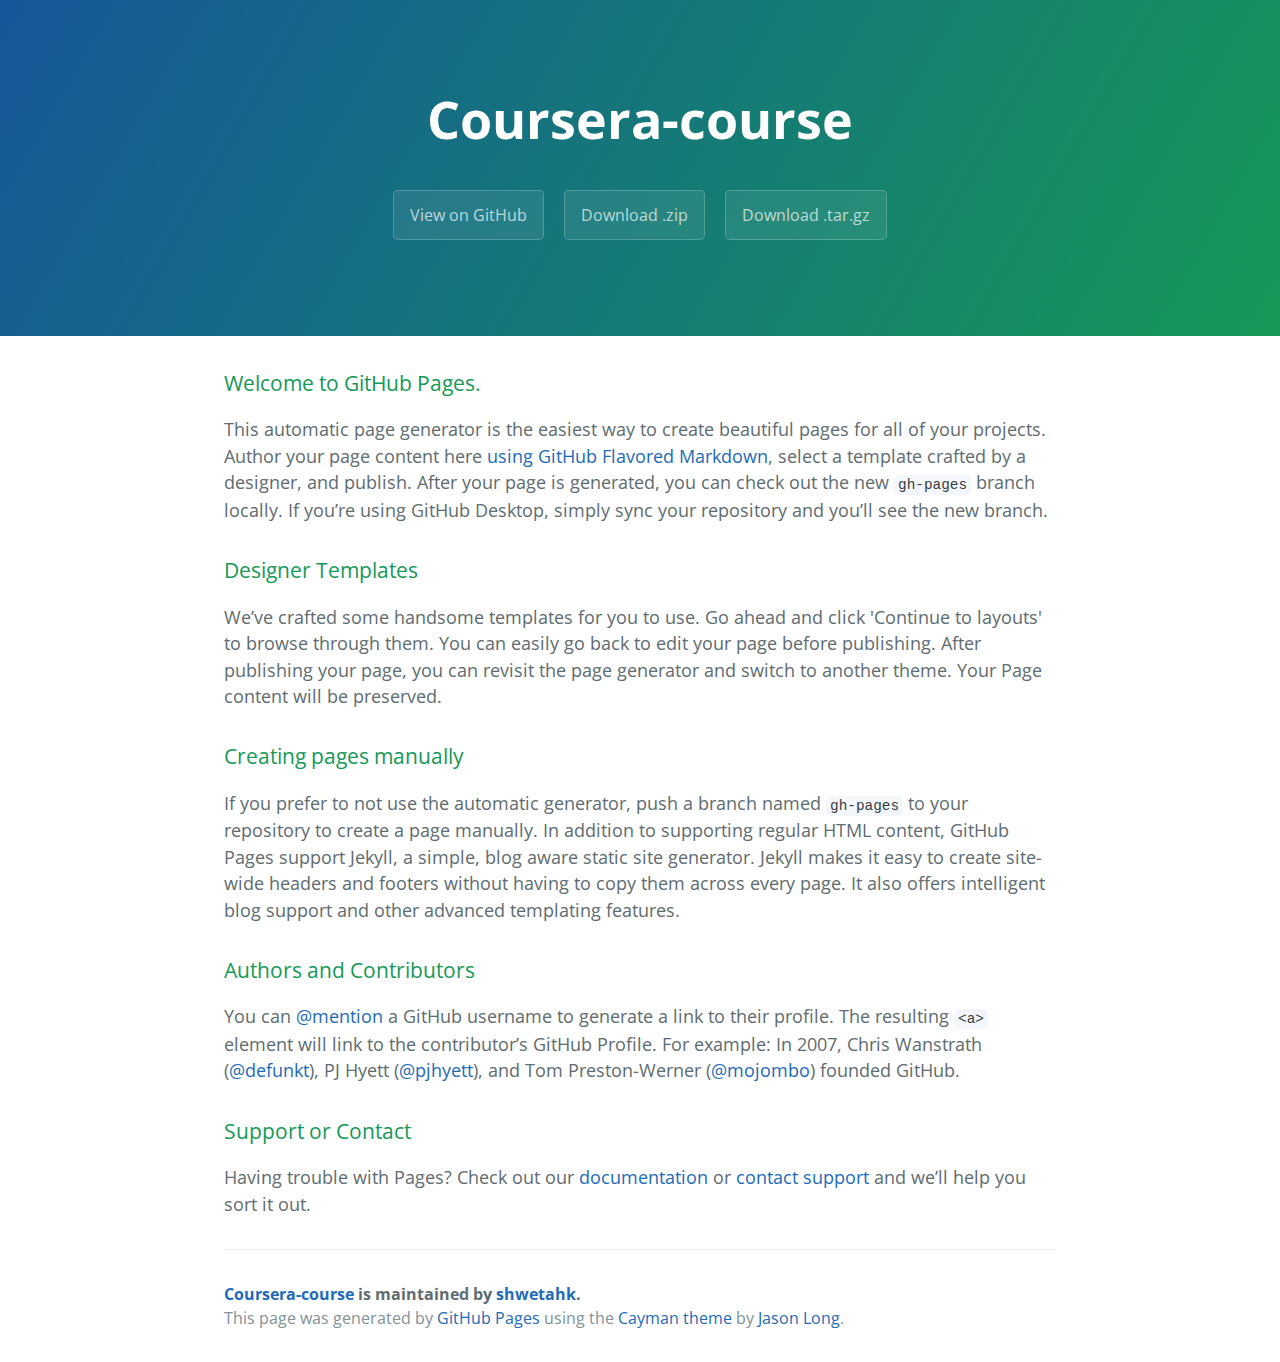
<file: index.html>
<!DOCTYPE html>
<html lang="en-us">
  <head>
    <meta charset="UTF-8">
    <title>Coursera-course by shwetahk</title>
    <meta name="viewport" content="width=device-width, initial-scale=1">
    <link rel="stylesheet" type="text/css" href="stylesheets/normalize.css" media="screen">
    <link href='https://fonts.googleapis.com/css?family=Open+Sans:400,700' rel='stylesheet' type='text/css'>
    <link rel="stylesheet" type="text/css" href="stylesheets/stylesheet.css" media="screen">
    <link rel="stylesheet" type="text/css" href="stylesheets/github-light.css" media="screen">
  </head>
  <body>
    <section class="page-header">
      <h1 class="project-name">Coursera-course</h1>
      <h2 class="project-tagline"></h2>
      <a href="https://github.com/shwetahk/coursera-course" class="btn">View on GitHub</a>
      <a href="https://github.com/shwetahk/coursera-course/zipball/master" class="btn">Download .zip</a>
      <a href="https://github.com/shwetahk/coursera-course/tarball/master" class="btn">Download .tar.gz</a>
    </section>

    <section class="main-content">
      <h3>
<a id="welcome-to-github-pages" class="anchor" href="#welcome-to-github-pages" aria-hidden="true"><span aria-hidden="true" class="octicon octicon-link"></span></a>Welcome to GitHub Pages.</h3>

<p>This automatic page generator is the easiest way to create beautiful pages for all of your projects. Author your page content here <a href="https://guides.github.com/features/mastering-markdown/">using GitHub Flavored Markdown</a>, select a template crafted by a designer, and publish. After your page is generated, you can check out the new <code>gh-pages</code> branch locally. If you’re using GitHub Desktop, simply sync your repository and you’ll see the new branch.</p>

<h3>
<a id="designer-templates" class="anchor" href="#designer-templates" aria-hidden="true"><span aria-hidden="true" class="octicon octicon-link"></span></a>Designer Templates</h3>

<p>We’ve crafted some handsome templates for you to use. Go ahead and click 'Continue to layouts' to browse through them. You can easily go back to edit your page before publishing. After publishing your page, you can revisit the page generator and switch to another theme. Your Page content will be preserved.</p>

<h3>
<a id="creating-pages-manually" class="anchor" href="#creating-pages-manually" aria-hidden="true"><span aria-hidden="true" class="octicon octicon-link"></span></a>Creating pages manually</h3>

<p>If you prefer to not use the automatic generator, push a branch named <code>gh-pages</code> to your repository to create a page manually. In addition to supporting regular HTML content, GitHub Pages support Jekyll, a simple, blog aware static site generator. Jekyll makes it easy to create site-wide headers and footers without having to copy them across every page. It also offers intelligent blog support and other advanced templating features.</p>

<h3>
<a id="authors-and-contributors" class="anchor" href="#authors-and-contributors" aria-hidden="true"><span aria-hidden="true" class="octicon octicon-link"></span></a>Authors and Contributors</h3>

<p>You can <a href="https://help.github.com/articles/basic-writing-and-formatting-syntax/#mentioning-users-and-teams" class="user-mention">@mention</a> a GitHub username to generate a link to their profile. The resulting <code>&lt;a&gt;</code> element will link to the contributor’s GitHub Profile. For example: In 2007, Chris Wanstrath (<a href="https://github.com/defunkt" class="user-mention">@defunkt</a>), PJ Hyett (<a href="https://github.com/pjhyett" class="user-mention">@pjhyett</a>), and Tom Preston-Werner (<a href="https://github.com/mojombo" class="user-mention">@mojombo</a>) founded GitHub.</p>

<h3>
<a id="support-or-contact" class="anchor" href="#support-or-contact" aria-hidden="true"><span aria-hidden="true" class="octicon octicon-link"></span></a>Support or Contact</h3>

<p>Having trouble with Pages? Check out our <a href="https://help.github.com/pages">documentation</a> or <a href="https://github.com/contact">contact support</a> and we’ll help you sort it out.</p>

      <footer class="site-footer">
        <span class="site-footer-owner"><a href="https://github.com/shwetahk/coursera-course">Coursera-course</a> is maintained by <a href="https://github.com/shwetahk">shwetahk</a>.</span>

        <span class="site-footer-credits">This page was generated by <a href="https://pages.github.com">GitHub Pages</a> using the <a href="https://github.com/jasonlong/cayman-theme">Cayman theme</a> by <a href="https://twitter.com/jasonlong">Jason Long</a>.</span>
      </footer>

    </section>

  
  </body>
</html>
</file>
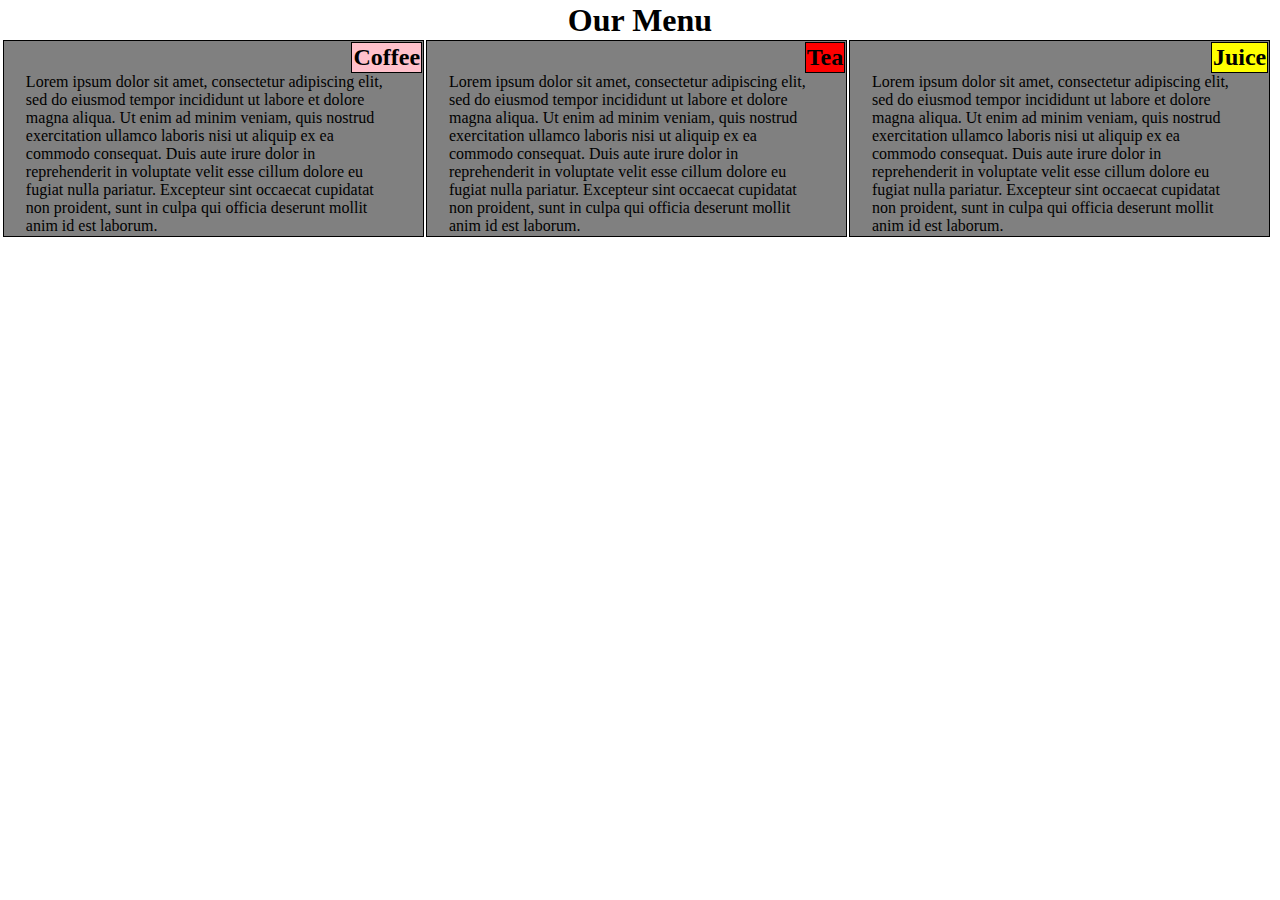
<file: module2-solution/index.html>
<!DOCTYPE html>
<html>
<head>
	<title>Menu</title>
	<meta charset="utf-8">
	<link rel="stylesheet" href="css/style.css">
</head>

<body>
<div id="header"><h1>Our Menu</h1></div>
<div class="row">
	<SECTION>
			<div id="box1" class="col-lg-4 col-md-6 col-sd-12" >
				<div id="title1"><h2>Coffee</h2></div>
				<div id="content1"><p>Lorem ipsum dolor sit amet, consectetur adipiscing elit, sed do eiusmod tempor incididunt ut labore et dolore magna aliqua. Ut enim ad minim veniam, quis nostrud exercitation ullamco laboris nisi ut aliquip ex ea commodo consequat. Duis aute irure dolor in reprehenderit in voluptate velit esse cillum dolore eu fugiat nulla pariatur. Excepteur sint occaecat cupidatat non proident, sunt in culpa qui officia deserunt mollit anim id est laborum.</p></div>
			</div>
	</SECTION>


	<SECTION>
			<div id="box2" class="col-lg-4 col-md-6 col-sd-12">
				<div id="title2"><h2>Tea</h2></div>
				<div id="content2"><p>Lorem ipsum dolor sit amet, consectetur adipiscing elit, sed do eiusmod tempor incididunt ut labore et dolore magna aliqua. Ut enim ad minim veniam, quis nostrud exercitation ullamco laboris nisi ut aliquip ex ea commodo consequat. Duis aute irure dolor in reprehenderit in voluptate velit esse cillum dolore eu fugiat nulla pariatur. Excepteur sint occaecat cupidatat non proident, sunt in culpa qui officia deserunt mollit anim id est laborum.</p></div>
			</div>
	</SECTION>


	<SECTION>
			<div id="box3" class="col-lg-4 col-md-6 col-sd-12">
				<div id="title3"><h2>Juice</h2></div>
				<div id="content3"><p>Lorem ipsum dolor sit amet, consectetur adipiscing elit, sed do eiusmod tempor incididunt ut labore et dolore magna aliqua. Ut enim ad minim veniam, quis nostrud exercitation ullamco laboris nisi ut aliquip ex ea commodo consequat. Duis aute irure dolor in reprehenderit in voluptate velit esse cillum dolore eu fugiat nulla pariatur. Excepteur sint occaecat cupidatat non proident, sunt in culpa qui officia deserunt mollit anim id est laborum.</p></div>
			</div>
	</SECTION>

</div>

</body>
</html>
</file>
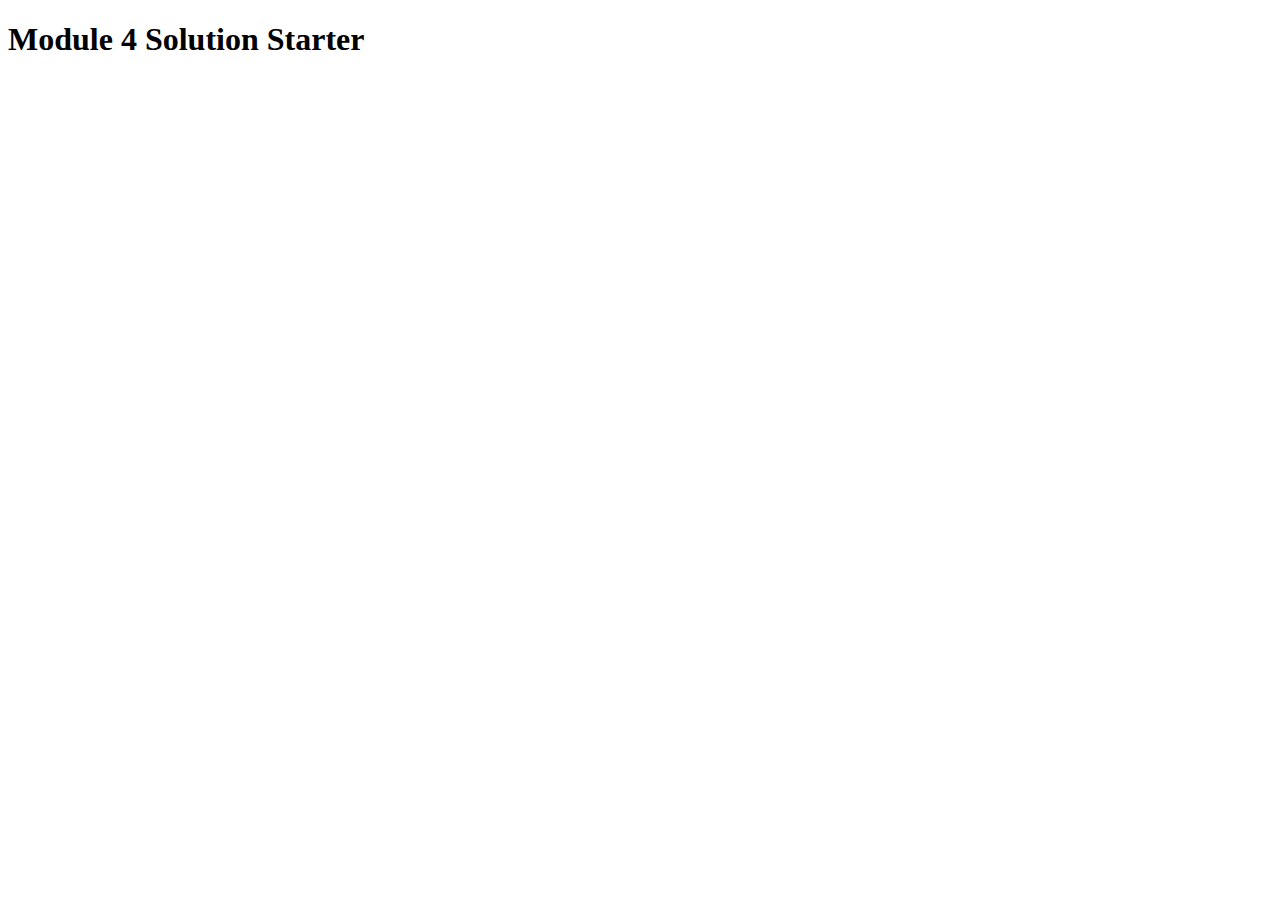
<file: module4-solution/index.html>
<!DOCTYPE html>
<html>
<head>
  <meta charset="utf-8">
  <title>Module 4 Solution Starter</title>
  <script>
    var names = []; // DO NOT REMOVE
  </script>
  <script src="SpeakHello.js"></script>
  <script src="SpeakGoodBye.js"></script>
  <script src="script.js"></script>
</head>
<body>
  <h1>Module 4 Solution Starter</h1>
</body>
</html>
</file>
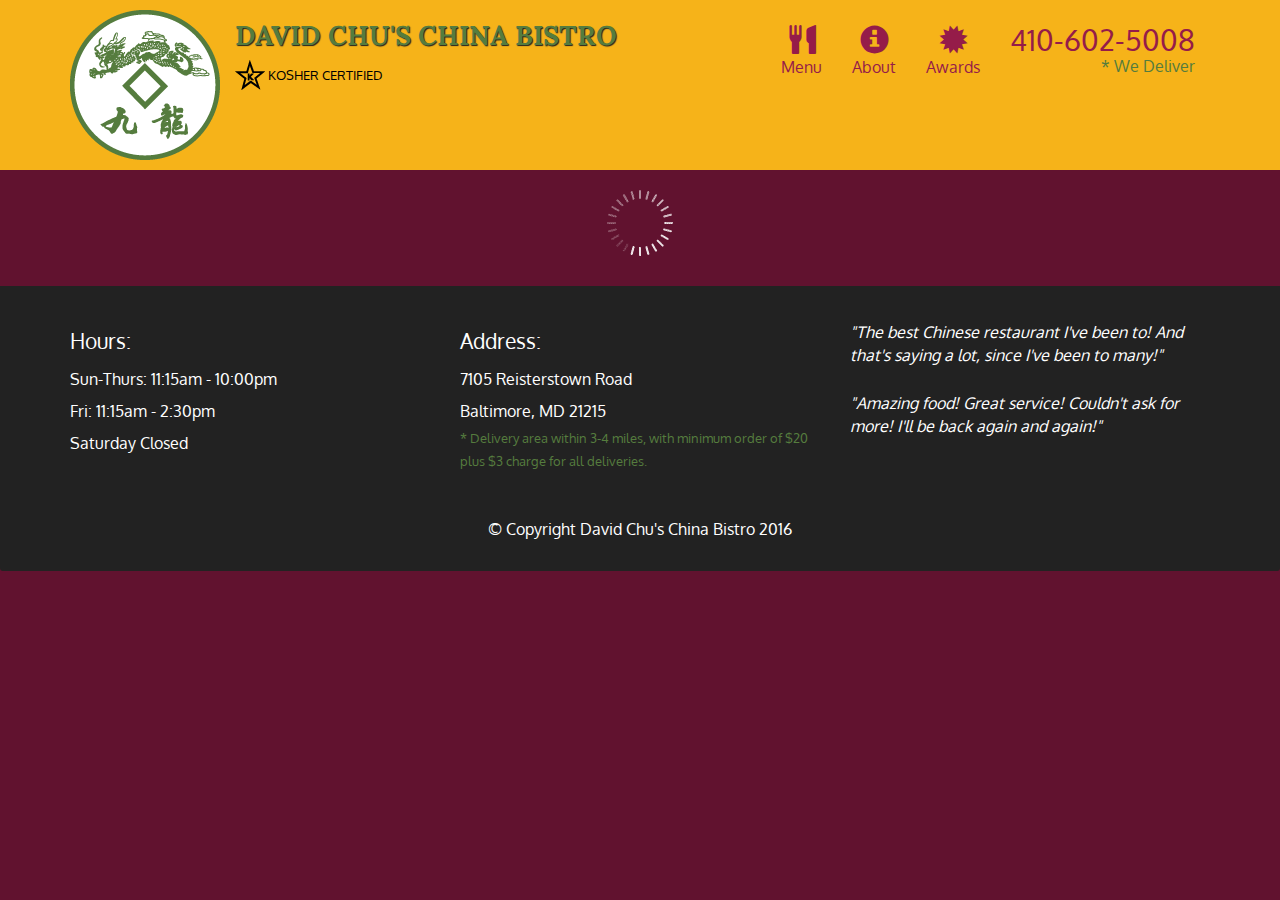
<file: module5-solution/index.html>
<!doctype html>
<html lang="en">
  <head>
    <meta charset="utf-8">
    <meta http-equiv="X-UA-Compatible" content="IE=edge">
    <meta name="viewport" content="width=device-width, initial-scale=1">
    <title>David Chu's China Bistro</title>
    <link rel="stylesheet" href="css/bootstrap.min.css">
    <link rel="stylesheet" href="css/styles.css">
    <link href='https://fonts.googleapis.com/css?family=Oxygen:400,300,700' rel='stylesheet' type='text/css'>
    <link href='https://fonts.googleapis.com/css?family=Lora' rel='stylesheet' type='text/css'>
  </head>
<body>
  <header>
    <nav id="header-nav" class="navbar navbar-default">
      <div class="container">
        <div class="navbar-header">
          <a href="index.html" class="pull-left visible-md visible-lg">
            <div id="logo-img" alt="Logo image"></div>
          </a>

          <div class="navbar-brand">
            <a href="index.html"><h1>David Chu's China Bistro</h1></a>
            <p>
              <img src="images/star-k-logo.png" alt="Kosher certification">
              <span>Kosher Certified</span>
            </p>
          </div>

          <button id="navbarToggle" type="button" class="navbar-toggle collapsed" data-toggle="collapse" data-target="#collapsable-nav" aria-expanded="false">
            <span class="sr-only">Toggle navigation</span>
            <span class="icon-bar"></span>
            <span class="icon-bar"></span>
            <span class="icon-bar"></span>
          </button>
        </div>
        
        <div id="collapsable-nav" class="collapse navbar-collapse">
           <ul id="nav-list" class="nav navbar-nav navbar-right">
            <li id="navHomeButton" class="visible-xs active">
              <a href="index.html">
                <span class="glyphicon glyphicon-home"></span> Home</a>
            </li>
            <li id="navMenuButton">
              <a href="#" onclick="$dc.loadMenuCategories();">
                <span class="glyphicon glyphicon-cutlery"></span><br class="hidden-xs"> Menu</a>
            </li>
            <li>
              <a href="#">
                <span class="glyphicon glyphicon-info-sign"></span><br class="hidden-xs"> About</a>
            </li>
            <li>
              <a href="#">
                <span class="glyphicon glyphicon-certificate"></span><br class="hidden-xs"> Awards</a>
            </li>
            <li id="phone" class="hidden-xs">
              <a href="tel:410-602-5008">
                <span>410-602-5008</span></a><div>* We Deliver</div>
            </li>
          </ul><!-- #nav-list -->
        </div><!-- .collapse .navbar-collapse -->
      </div><!-- .container -->
    </nav><!-- #header-nav -->
  </header>

  <div id="call-btn" class="visible-xs">
    <a class="btn" href="tel:410-602-5008">
    <span class="glyphicon glyphicon-earphone"></span>
    410-602-5008
    </a>
  </div>
  <div id="xs-deliver" class="text-center visible-xs">* We Deliver</div>

  <div id="main-content" class="container"></div>

  <footer class="panel-footer">
    <div class="container">
      <div class="row">
        <section id="hours" class="col-sm-4">
          <span>Hours:</span><br>
          Sun-Thurs: 11:15am - 10:00pm<br>
          Fri: 11:15am - 2:30pm<br>
          Saturday Closed
          <hr class="visible-xs">
        </section>
        <section id="address" class="col-sm-4">
          <span>Address:</span><br>
          7105 Reisterstown Road<br>
          Baltimore, MD 21215
          <p>* Delivery area within 3-4 miles, with minimum order of $20 plus $3 charge for all deliveries.</p>
          <hr class="visible-xs">
        </section>
        <section id="testimonials" class="col-sm-4">
          <p>"The best Chinese restaurant I've been to! And that's saying a lot, since I've been to many!"</p>
          <p>"Amazing food! Great service! Couldn't ask for more! I'll be back again and again!"</p>
        </section>
      </div>
      <div class="text-center">&copy; Copyright David Chu's China Bistro 2016</div>
    </div>
  </footer>

  <!-- jQuery (Bootstrap JS plugins depend on it) -->
  <script src="js/jquery-2.1.4.min.js"></script>
  <script src="js/bootstrap.min.js"></script>
  <script src="js/ajax-utils.js"></script>
  <script src="js/script.js"></script>
</body>
</html>
</file>
<file: stylesheets/stylesheet.css>
* {
  box-sizing: border-box; }

body {
  padding: 0;
  margin: 0;
  font-family: "Open Sans", "Helvetica Neue", Helvetica, Arial, sans-serif;
  font-size: 16px;
  line-height: 1.5;
  color: #606c71; }

a {
  color: #1e6bb8;
  text-decoration: none; }
  a:hover {
    text-decoration: underline; }

.btn {
  display: inline-block;
  margin-bottom: 1rem;
  color: rgba(255, 255, 255, 0.7);
  background-color: rgba(255, 255, 255, 0.08);
  border-color: rgba(255, 255, 255, 0.2);
  border-style: solid;
  border-width: 1px;
  border-radius: 0.3rem;
  transition: color 0.2s, background-color 0.2s, border-color 0.2s; }
  .btn + .btn {
    margin-left: 1rem; }

.btn:hover {
  color: rgba(255, 255, 255, 0.8);
  text-decoration: none;
  background-color: rgba(255, 255, 255, 0.2);
  border-color: rgba(255, 255, 255, 0.3); }

@media screen and (min-width: 64em) {
  .btn {
    padding: 0.75rem 1rem; } }

@media screen and (min-width: 42em) and (max-width: 64em) {
  .btn {
    padding: 0.6rem 0.9rem;
    font-size: 0.9rem; } }

@media screen and (max-width: 42em) {
  .btn {
    display: block;
    width: 100%;
    padding: 0.75rem;
    font-size: 0.9rem; }
    .btn + .btn {
      margin-top: 1rem;
      margin-left: 0; } }

.page-header {
  color: #fff;
  text-align: center;
  background-color: #159957;
  background-image: linear-gradient(120deg, #155799, #159957); }

@media screen and (min-width: 64em) {
  .page-header {
    padding: 5rem 6rem; } }

@media screen and (min-width: 42em) and (max-width: 64em) {
  .page-header {
    padding: 3rem 4rem; } }

@media screen and (max-width: 42em) {
  .page-header {
    padding: 2rem 1rem; } }

.project-name {
  margin-top: 0;
  margin-bottom: 0.1rem; }

@media screen and (min-width: 64em) {
  .project-name {
    font-size: 3.25rem; } }

@media screen and (min-width: 42em) and (max-width: 64em) {
  .project-name {
    font-size: 2.25rem; } }

@media screen and (max-width: 42em) {
  .project-name {
    font-size: 1.75rem; } }

.project-tagline {
  margin-bottom: 2rem;
  font-weight: normal;
  opacity: 0.7; }

@media screen and (min-width: 64em) {
  .project-tagline {
    font-size: 1.25rem; } }

@media screen and (min-width: 42em) and (max-width: 64em) {
  .project-tagline {
    font-size: 1.15rem; } }

@media screen and (max-width: 42em) {
  .project-tagline {
    font-size: 1rem; } }

.main-content :first-child {
  margin-top: 0; }
.main-content img {
  max-width: 100%; }
.main-content h1, .main-content h2, .main-content h3, .main-content h4, .main-content h5, .main-content h6 {
  margin-top: 2rem;
  margin-bottom: 1rem;
  font-weight: normal;
  color: #159957; }
.main-content p {
  margin-bottom: 1em; }
.main-content code {
  padding: 2px 4px;
  font-family: Consolas, "Liberation Mono", Menlo, Courier, monospace;
  font-size: 0.9rem;
  color: #383e41;
  background-color: #f3f6fa;
  border-radius: 0.3rem; }
.main-content pre {
  padding: 0.8rem;
  margin-top: 0;
  margin-bottom: 1rem;
  font: 1rem Consolas, "Liberation Mono", Menlo, Courier, monospace;
  color: #567482;
  word-wrap: normal;
  background-color: #f3f6fa;
  border: solid 1px #dce6f0;
  border-radius: 0.3rem; }
  .main-content pre > code {
    padding: 0;
    margin: 0;
    font-size: 0.9rem;
    color: #567482;
    word-break: normal;
    white-space: pre;
    background: transparent;
    border: 0; }
.main-content .highlight {
  margin-bottom: 1rem; }
  .main-content .highlight pre {
    margin-bottom: 0;
    word-break: normal; }
.main-content .highlight pre, .main-content pre {
  padding: 0.8rem;
  overflow: auto;
  font-size: 0.9rem;
  line-height: 1.45;
  border-radius: 0.3rem; }
.main-content pre code, .main-content pre tt {
  display: inline;
  max-width: initial;
  padding: 0;
  margin: 0;
  overflow: initial;
  line-height: inherit;
  word-wrap: normal;
  background-color: transparent;
  border: 0; }
  .main-content pre code:before, .main-content pre code:after, .main-content pre tt:before, .main-content pre tt:after {
    content: normal; }
.main-content ul, .main-content ol {
  margin-top: 0; }
.main-content blockquote {
  padding: 0 1rem;
  margin-left: 0;
  color: #819198;
  border-left: 0.3rem solid #dce6f0; }
  .main-content blockquote > :first-child {
    margin-top: 0; }
  .main-content blockquote > :last-child {
    margin-bottom: 0; }
.main-content table {
  display: block;
  width: 100%;
  overflow: auto;
  word-break: normal;
  word-break: keep-all; }
  .main-content table th {
    font-weight: bold; }
  .main-content table th, .main-content table td {
    padding: 0.5rem 1rem;
    border: 1px solid #e9ebec; }
.main-content dl {
  padding: 0; }
  .main-content dl dt {
    padding: 0;
    margin-top: 1rem;
    font-size: 1rem;
    font-weight: bold; }
  .main-content dl dd {
    padding: 0;
    margin-bottom: 1rem; }
.main-content hr {
  height: 2px;
  padding: 0;
  margin: 1rem 0;
  background-color: #eff0f1;
  border: 0; }

@media screen and (min-width: 64em) {
  .main-content {
    max-width: 64rem;
    padding: 2rem 6rem;
    margin: 0 auto;
    font-size: 1.1rem; } }

@media screen and (min-width: 42em) and (max-width: 64em) {
  .main-content {
    padding: 2rem 4rem;
    font-size: 1.1rem; } }

@media screen and (max-width: 42em) {
  .main-content {
    padding: 2rem 1rem;
    font-size: 1rem; } }

.site-footer {
  padding-top: 2rem;
  margin-top: 2rem;
  border-top: solid 1px #eff0f1; }

.site-footer-owner {
  display: block;
  font-weight: bold; }

.site-footer-credits {
  color: #819198; }

@media screen and (min-width: 64em) {
  .site-footer {
    font-size: 1rem; } }

@media screen and (min-width: 42em) and (max-width: 64em) {
  .site-footer {
    font-size: 1rem; } }

@media screen and (max-width: 42em) {
  .site-footer {
    font-size: 0.9rem; } }
</file>
<file: stylesheets/github-light.css>
/*
The MIT License (MIT)

Copyright (c) 2015 GitHub, Inc.

Permission is hereby granted, free of charge, to any person obtaining a copy
of this software and associated documentation files (the "Software"), to deal
in the Software without restriction, including without limitation the rights
to use, copy, modify, merge, publish, distribute, sublicense, and/or sell
copies of the Software, and to permit persons to whom the Software is
furnished to do so, subject to the following conditions:

The above copyright notice and this permission notice shall be included in all
copies or substantial portions of the Software.

THE SOFTWARE IS PROVIDED "AS IS", WITHOUT WARRANTY OF ANY KIND, EXPRESS OR
IMPLIED, INCLUDING BUT NOT LIMITED TO THE WARRANTIES OF MERCHANTABILITY,
FITNESS FOR A PARTICULAR PURPOSE AND NONINFRINGEMENT. IN NO EVENT SHALL THE
AUTHORS OR COPYRIGHT HOLDERS BE LIABLE FOR ANY CLAIM, DAMAGES OR OTHER
LIABILITY, WHETHER IN AN ACTION OF CONTRACT, TORT OR OTHERWISE, ARISING FROM,
OUT OF OR IN CONNECTION WITH THE SOFTWARE OR THE USE OR OTHER DEALINGS IN THE
SOFTWARE.

*/

.pl-c /* comment */ {
  color: #969896;
}

.pl-c1      /* constant, markup.raw, meta.diff.header, meta.module-reference, meta.property-name, support, support.constant, support.variable, variable.other.constant */,
.pl-s .pl-v /* string variable */ {
  color: #0086b3;
}

.pl-e  /* entity */,
.pl-en /* entity.name */ {
  color: #795da3;
}

.pl-s .pl-s1 /* string source */,
.pl-smi      /* storage.modifier.import, storage.modifier.package, storage.type.java, variable.other, variable.parameter.function */ {
  color: #333;
}

.pl-ent /* entity.name.tag */ {
  color: #63a35c;
}

.pl-k /* keyword, storage, storage.type */ {
  color: #a71d5d;
}

.pl-pds              /* punctuation.definition.string, string.regexp.character-class */,
.pl-s                /* string */,
.pl-s .pl-pse .pl-s1 /* string punctuation.section.embedded source */,
.pl-sr               /* string.regexp */,
.pl-sr .pl-cce       /* string.regexp constant.character.escape */,
.pl-sr .pl-sra       /* string.regexp string.regexp.arbitrary-repitition */,
.pl-sr .pl-sre       /* string.regexp source.ruby.embedded */ {
  color: #183691;
}

.pl-v /* variable */ {
  color: #ed6a43;
}

.pl-id /* invalid.deprecated */ {
  color: #b52a1d;
}

.pl-ii /* invalid.illegal */ {
  background-color: #b52a1d;
  color: #f8f8f8;
}

.pl-sr .pl-cce /* string.regexp constant.character.escape */ {
  color: #63a35c;
  font-weight: bold;
}

.pl-ml /* markup.list */ {
  color: #693a17;
}

.pl-mh        /* markup.heading */,
.pl-mh .pl-en /* markup.heading entity.name */,
.pl-ms        /* meta.separator */ {
  color: #1d3e81;
  font-weight: bold;
}

.pl-mq /* markup.quote */ {
  color: #008080;
}

.pl-mi /* markup.italic */ {
  color: #333;
  font-style: italic;
}

.pl-mb /* markup.bold */ {
  color: #333;
  font-weight: bold;
}

.pl-md /* markup.deleted, meta.diff.header.from-file */ {
  background-color: #ffecec;
  color: #bd2c00;
}

.pl-mi1 /* markup.inserted, meta.diff.header.to-file */ {
  background-color: #eaffea;
  color: #55a532;
}

.pl-mdr /* meta.diff.range */ {
  color: #795da3;
  font-weight: bold;
}

.pl-mo /* meta.output */ {
  color: #1d3e81;
}
</file>
<file: module2-solution/css/style.css>
*{
	box-sizing: border-box;
	margin: 0;
	padding: 0;
}


#header {
	text-align: center;

}

body {
	
	margin: 1px;
	padding: 1px;
}

h2{
	border: 1px solid black;
	padding:1px;
	
}

#box1 {
	background-color: gray;
	margin: 1px;
	padding: 1px;
	border: 1px solid black;
}

#box2{
	background-color: gray;
	margin: 1px;
	padding: 1px;
	border: 1px solid black;
}

#box3{
	background-color: gray;
	margin: 1px;
	padding: 1px;
	border: 1px solid black;
}

#title1{
	background-color: pink;
	/*text-align: right;*/
	float: right;
}
#title2{
	background-color: red;
	/*text-align: right;*/
	float: right;
}
#title3{
	background-color: yellow;
	/*text-align: right;*/
	float: right;
}

p{
	clear:right;
	width: 90%;
	margin-right: auto;
	margin-left: auto;
	/*display: inline-block;*/
}

.row{
	width: 100%
}

/*******************Large devices**********************/
@media (min-width: 992px){
	.col-lg-1, .col-lg-2, .col-lg-3, .col-lg-4, .col-lg-5, .col-lg-6, .col-lg-7, .col-lg-8, .col-lg-9, .col-lg-10, .col-lg-11, .col-lg-12{
		float: left;
	}

	.col-lg-1{
		width: 8%;
	}

	.col-lg-2{
		width: 16%;
	}

	.col-lg-3{
		width: 25%;
	}

	.col-lg-4{
		width: 33%;
	}

	.col-lg-5{
		width: 41%;
	}

	.col-lg-6{
		width: 49%;
	}

	.col-lg-7{
		width: 58%;
	}

	.col-lg-8{
		width: 66%;
	}

	.col-lg-9{
		width: 74%;
	}

	.col-lg-10{
		width: 83%;
	}

	.col-lg-11{
		width: 91%;
	}

	.col-lg-12{
		width: 100%;
	}

}

/******************* Medium devices**********************/
@media (min-width: 768px) and (max-width: 991px ){
	.col-md-1, .col-md-2, .col-md-3, .col-md-4, .col-md-5, .col-md-6, .col-md-7, .col-md-8, .col-md-9, .col-md-10, .col-md-11, .col-md-12{
		float: left;
	}

	.col-md-1{
		width: 8%;
	}

	.col-md-2{
		width: 16%;
	}

	.col-md-3{
		width: 25%;
	}

	.col-md-4{
		width: 33%;
	}

	.col-md-5{
		width: 41%;
	}

	.col-md-6{
		width: 49%;
	}

	.col-md-7{
		width: 58%;
	}

	.col-md-8{
		width: 66%;
	}

	.col-md-9{
		width: 74%;
	}

	.col-md-10{
		width: 83%;
	}

	.col-md-11{
		width: 91%;
	}

	.col-md-12{
		width: 100%;
	}

}


/******************* Small devices**********************/
@media (max-width: 767px ){
	.col-sd-1, .col-sd-2, .col-sd-3, .col-sd-4, .col-sd-5, .col-sd-6, .col-sd-7, .col-sd-8, .col-sd-9, .col-sd-10, .col-sd-11, .col-sd-12{
		float: left;
	}

	.col-sd-1{
		width: 8.33%;
	}

	.col-sd-2{
		width: 16.66%;
	}

	.col-sd-3{
		width: 25%;
	}

	.col-sd-4{
		width: 33.33%;
	}

	.col-sd-5{
		width: 41.65%;
	}

	.col-sd-6{
		width: 49.98%;
	}

	.col-sd-7{
		width: 58.31%;
	}

	.col-sd-8{
		width: 66.66%;
	}

	.col-sd-8{
		width: 74.99%;
	}

	.col-sd-10{
		width: 83.33%;
	}

	.col-sd-11{
		width: 91.66%;
	}

	.col-sd-12{
		width: 100%;
	}

}
</file>
<file: module5-solution/css/styles.css>
body {
  font-size: 16px;
  color: #fff;
  background-color: #61122f;
  font-family: 'Oxygen', sans-serif;
}

/** HEADER **/
#header-nav {
  background-color: #f6b319;
  border-radius: 0;
  border: 0;
}

#logo-img {
  background: url('../images/restaurant-logo_large.png') no-repeat;
  width: 150px;
  height: 150px;
  margin: 10px 15px 10px 0;
}

.navbar-brand {
  padding-top: 25px;
}
.navbar-brand h1 { /* Restaurant name */
  font-family: 'Lora', serif;
  color: #557c3e;
  font-size: 1.5em;
  text-transform: uppercase;
  font-weight: bold;
  text-shadow: 1px 1px 1px #222;
  margin-top: 0;
  margin-bottom: 0;
  line-height: .75;
}
.navbar-brand a:hover, .navbar-brand a:focus {
  text-decoration: none;
}
.navbar-brand p { /* Kosher cert */
  color: #000;
  text-transform: uppercase;
  font-size: .7em;
  margin-top: 15px;
}
.navbar-brand p span { /* Star-K */
  vertical-align: middle;
}

#nav-list {
  margin-top: 10px;
}
#nav-list a {
  color: #951C49;
  text-align: center;
}
#nav-list a:hover {
  background: #E7E7E7;
}
#nav-list a span {
  font-size: 1.8em;
}

#phone {
  margin-top: 5px;
}
#phone a { /* Phone number */
  text-align: right;
  padding-bottom: 0;
}
#phone div { /* We Deliver */
  color: #557c3e;
  text-align: right;
  padding-right: 15px;
}

.navbar-header button.navbar-toggle, .navbar-header .icon-bar {
  border: 1px solid #61122f;
}
.navbar-header button.navbar-toggle {
  clear: both;
  margin-top: -30px;
}
/* END HEADER */

/* FOOTER */
.panel-footer {
  margin-top: 30px;
  padding-top: 35px;
  padding-bottom: 30px;
  background-color: #222;
  border-top: 0;
}
.panel-footer div.row {
  margin-bottom: 35px;
}
#hours, #address {
  line-height: 2;
}
#hours > span, #address > span {
  font-size: 1.3em;
}
#address p {
  color: #557c3e;
  font-size: .8em;
  line-height: 1.8;
}
#testimonials {
  font-style: italic;
}
#testimonials p:nth-child(2) {
  margin-top: 25px;
}
/* END FOOTER */



/* HOME PAGE */
.container .jumbotron {
  box-shadow: 0 0 50px #3F0C1F;
  border: 2px solid #3F0C1F;
}

#menu-tile, #specials-tile, #map-tile {
  height: 250px;
  width: 100%;
  margin-bottom: 15px;
  position: relative;
  border: 2px solid #3F0C1F;
  overflow: hidden;
}
#menu-tile:hover, #specials-tile:hover, #map-tile:hover {
  box-shadow: 0 1px 5px 1px #cccccc;
}
#menu-tile {
  background: url('../images/menu-tile.jpg') no-repeat;
  background-position: center;
}
#specials-tile {
  background: url('../images/specials-tile.jpg') no-repeat;
  background-position: center;
}
#menu-tile span, #specials-tile span, #map-tile span {
  position: absolute;
  bottom: 0;
  right: 0;
  width: 100%;
  text-align: center;
  font-size: 1.6em;
  text-transform: uppercase;
  background-color: #000;
  color: #fff;
  opacity: .8;
}
/* END HOME PAGE */

/* MENU CATEGORIES PAGE */
.category-tile { 
  position: relative;
  border: 2px solid #3F0C1F;
  overflow: hidden;
  width: 200px;
  height: 200px;
  margin: 0 auto 15px;
}
.category-tile span {
  position: absolute;
  bottom: 0;
  right: 0;
  width: 100%;
  text-align: center;
  font-size: 1.2em;
  text-transform: uppercase;
  background-color: #000;
  color: #fff;
  opacity: .8;
}
.category-tile:hover {
  box-shadow: 0 1px 5px 1px #cccccc;
}

#menu-categories-title + div {
  margin-bottom: 50px;
}
/* END MENU CATEGORIES PAGE */

/* SINGLE CATEGORY PAGE */
.menu-item-tile {
  margin-bottom: 25px;
}
.menu-item-tile hr {
  width: 80%;
}
.menu-item-tile .menu-item-price {
  font-size: 1.1em;
  text-align: right;
  margin-top: -15px;
  margin-right: -15px;
}
.menu-item-tile .menu-item-price span {
  font-size: .6em;
}
.menu-item-photo {
  position: relative;
  border: 2px solid #3F0C1F; 
  overflow: hidden;
  padding: 0;
  margin-right: -15px;
  margin-left: auto;
  margin-bottom: 20px;
  max-width: 250px;
}
.menu-item-photo div {
  position: absolute;
  bottom: 0;
  right: 0;
  width: 80px;
  background-color: #557c3e;
  text-align: center;
}
.menu-item-description {
  padding-right: 30px;
}
h3.menu-item-title {
  margin: 0 0 10px;
}
.menu-item-details {
  font-size: .9em;
  font-style: italic;
}
/* END SINGLE CATEGORY PAGE */


/********** Large devices only **********/
@media (min-width: 1200px) {
  .container .jumbotron {
    background: url('../images/jumbotron_1200.jpg') no-repeat;
    height: 675px;
  }
}

/********** Medium devices only **********/
@media (min-width: 992px) and (max-width: 1199px) {
  /* Header */
  #logo-img {
    background: url('../images/restaurant-logo_medium.png') no-repeat;
    width: 100px;
    height: 100px;
    margin: 5px 5px 5px 0;
  }
  /* End Header */

  /* Home Page */
  .container .jumbotron {
    background: url('../images/jumbotron_992.jpg') no-repeat;
    height: 558px;
  }
  /* End Home Page */
}

/********** Small devices only **********/
@media (min-width: 768px) and (max-width: 991px) {
  /* Home Page */
  .container .jumbotron {
    background: url('../images/jumbotron_768.jpg') no-repeat;
    height: 432px;
  }
  /* End Home Page */
}

/********** Extra small devices only **********/
@media (max-width: 767px) {
  /* Header */
  .navbar-brand {
    padding-top: 10px;
    height: 80px;
  }
  .navbar-brand h1 { /* Restaurant name */
    padding-top: 10px;
    font-size: 5vw; /* 1vw = 1% of viewport width */
  }
  .navbar-brand p { /* Kosher cert */
    font-size: .6em;
    margin-top: 12px;
  }
  .navbar-brand p img { /* Star-K */
    height: 20px;
  }

  #collapsable-nav a { /* Collapsed nav menu text */
    font-size: 1.2em;
  }
  #collapsable-nav a span { /* Collapsed nav menu glyph */
    font-size: 1em;
    margin-right: 5px;
  }

  #call-btn > a {
    font-size: 1.5em;
    display: block;
    margin: 0 20px;
    padding: 10px;
    border: 2px solid #fff;
    background-color: #f6b319;
    color: #951c49;
  }
  #xs-deliver {
    margin-top: 5px;
    font-size: .7em;
    letter-spacing: .1em;
    text-transform: uppercase;
  }
  /* End Header */

  /* Footer */
  .panel-footer section {
    margin-bottom: 30px;
    text-align: center;
  }
  .panel-footer section:nth-child(3) {
    margin-bottom: 0; /* margin already exists on the whole row */
  }
  .panel-footer section hr {
    width: 50%;
  }
  /* End Footer */

  /* Home Page */
  .container .jumbotron {
    margin-top: 30px;
    padding: 0;
  }
  #menu-tile, #specials-tile {
    width: 360px;
    margin: 0 auto 15px;
  }

  .menu-item-photo {
    margin-right: auto;
  }
  .menu-item-tile .menu-item-price {
    text-align: center;
  }
  .menu-item-description {
    text-align: center;;
  }
}


/********** Super extra small devices Only :-) (e.g., iPhone 4) **********/
@media (max-width: 479px) {
  /* Header */
  .navbar-brand h1 { /* Restaurant name */
    padding-top: 5px;
    font-size: 6vw;
  }
  /* End Header */
  
  /* Home page */
  #menu-tile, #specials-tile {
    width: 280px;
    margin: 0 auto 15px;
  }

  .col-xxs-12 {
    position: relative;
    min-height: 1px;
    padding-right: 15px;
    padding-left: 15px;
    float: left;
    width: 100%;
  }
}
</file>
